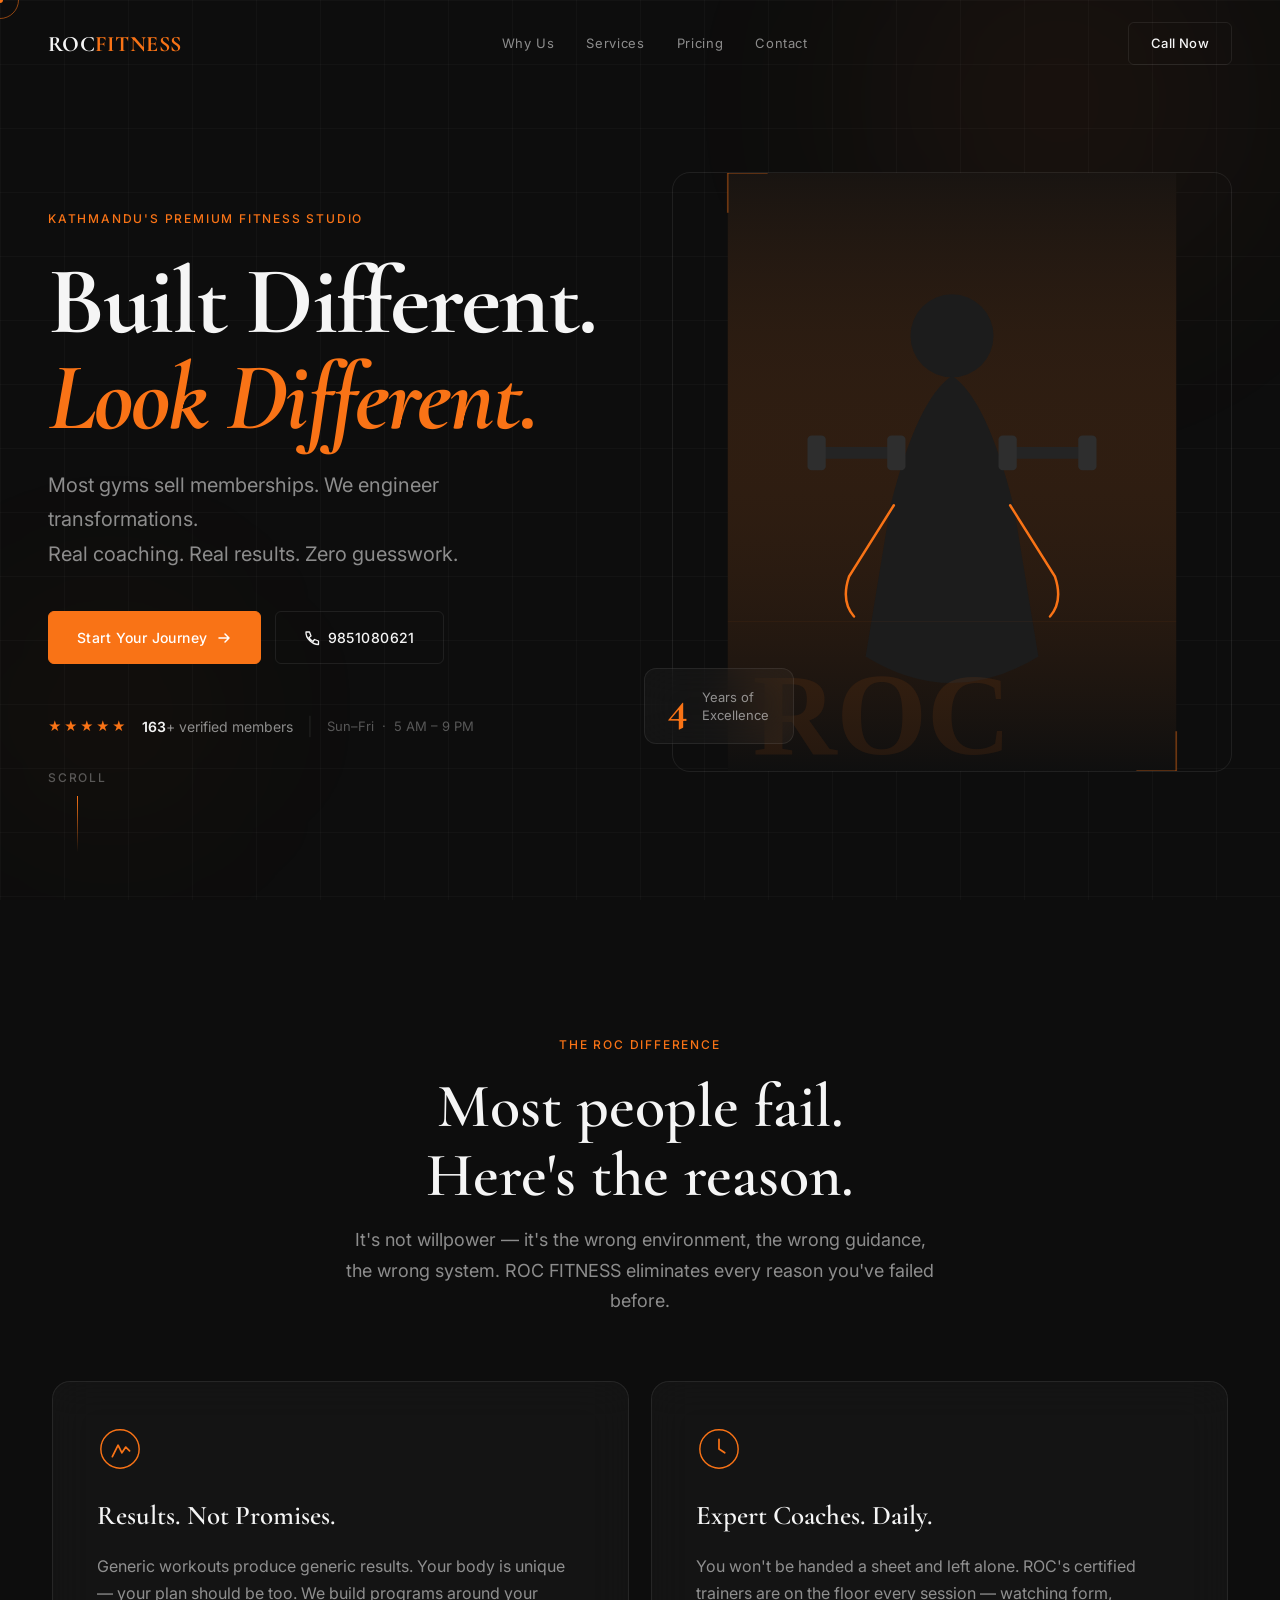
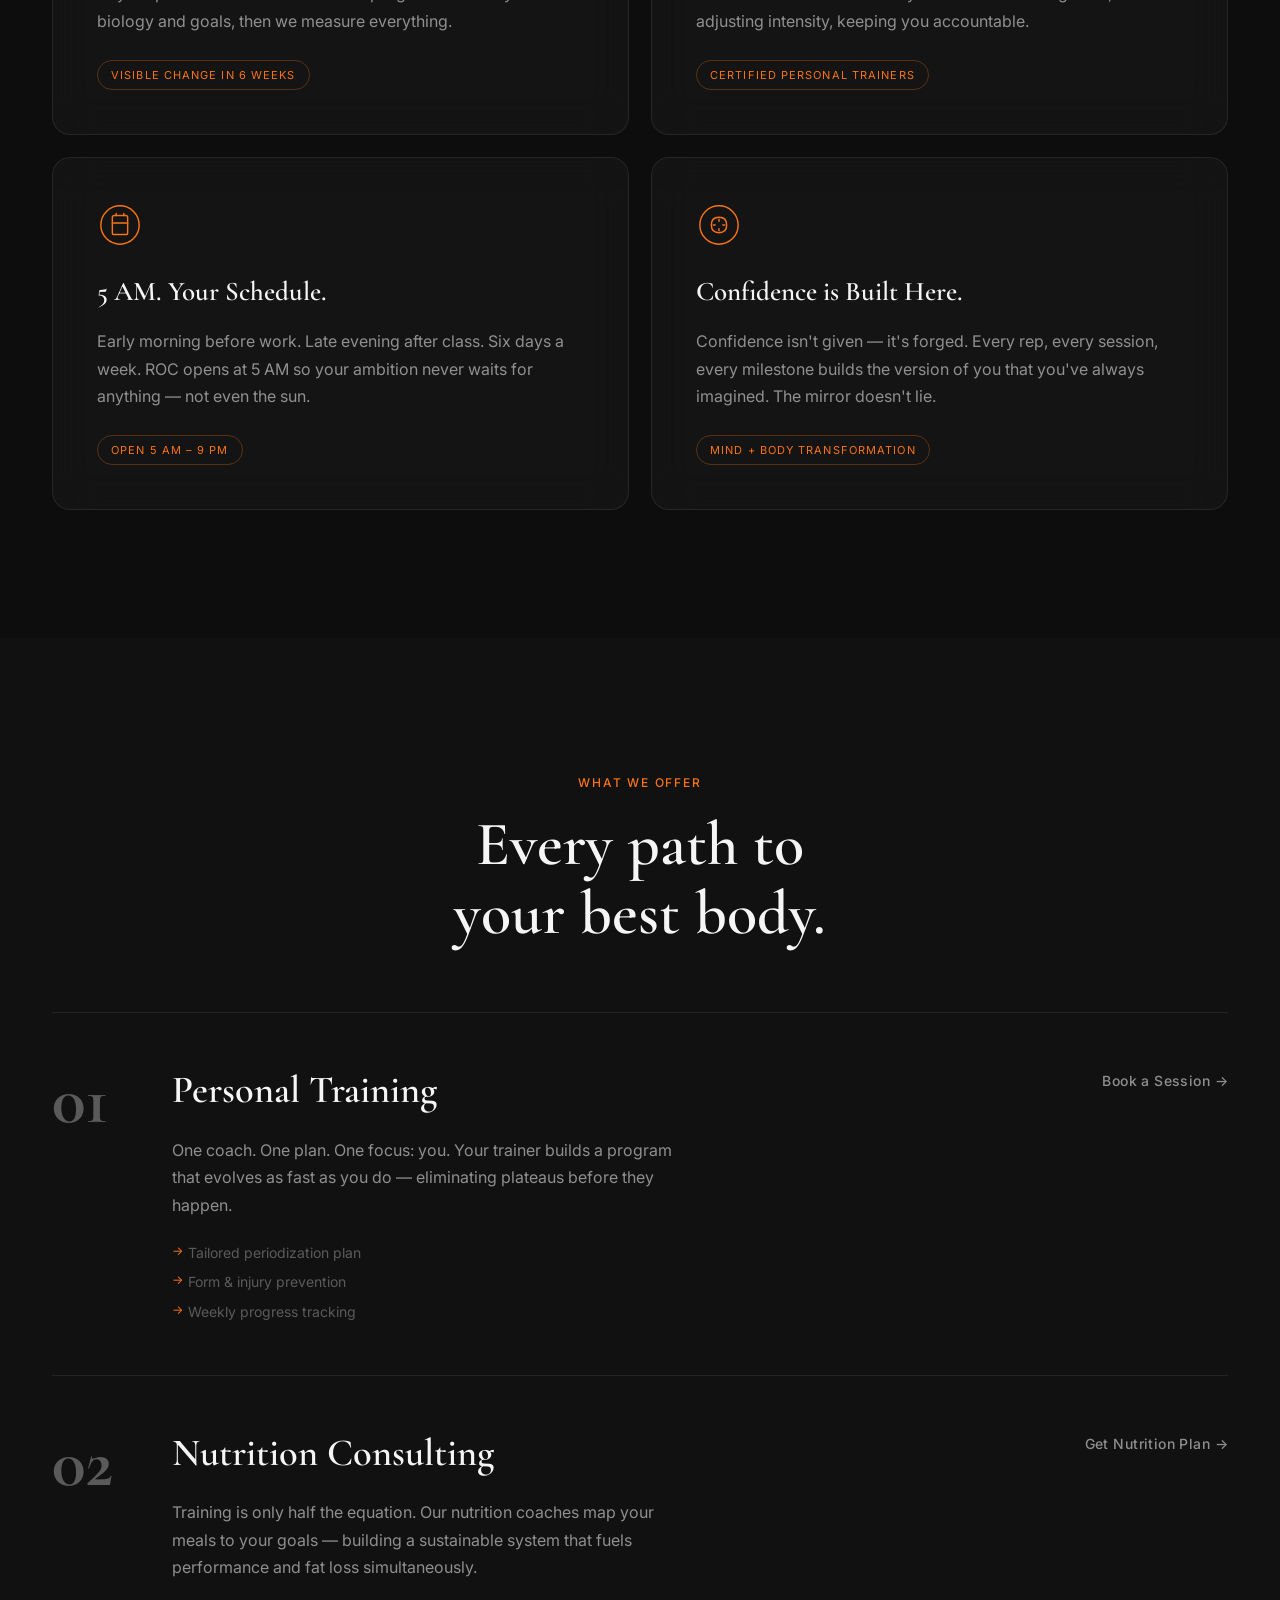
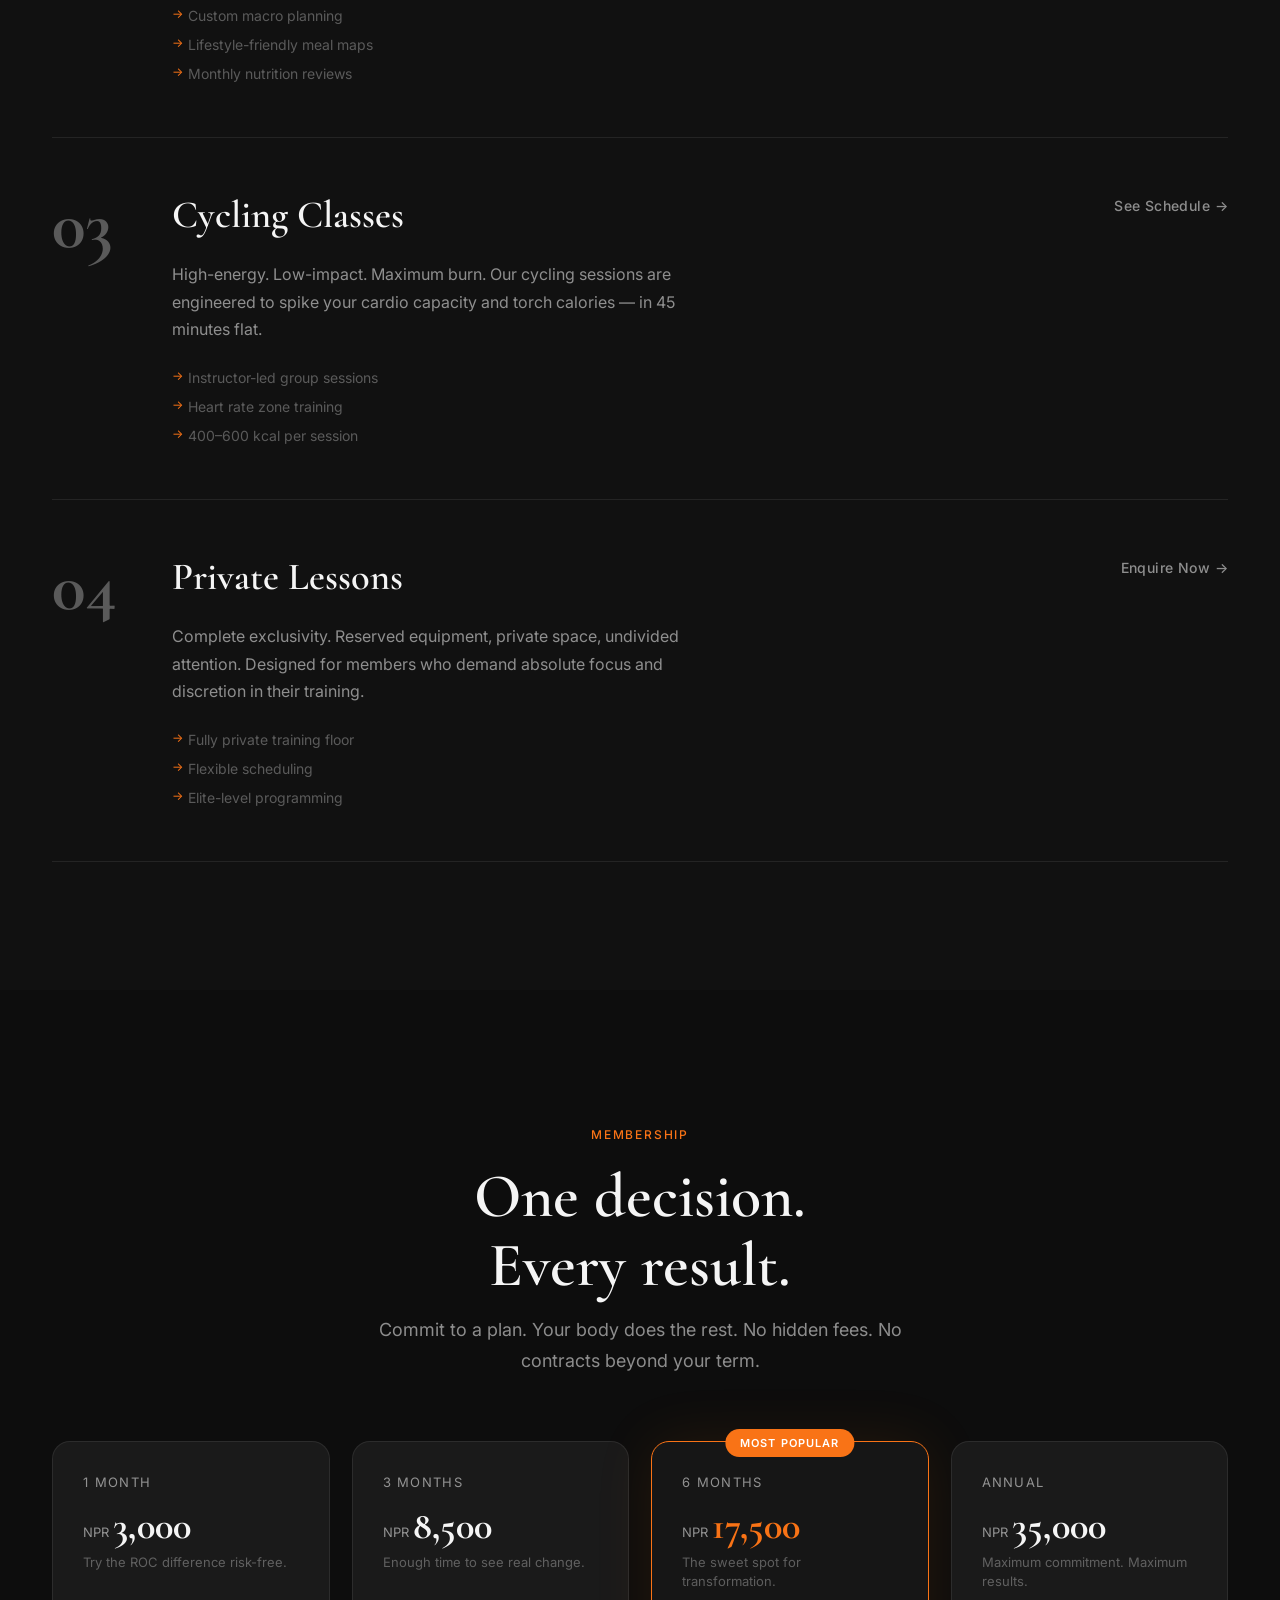
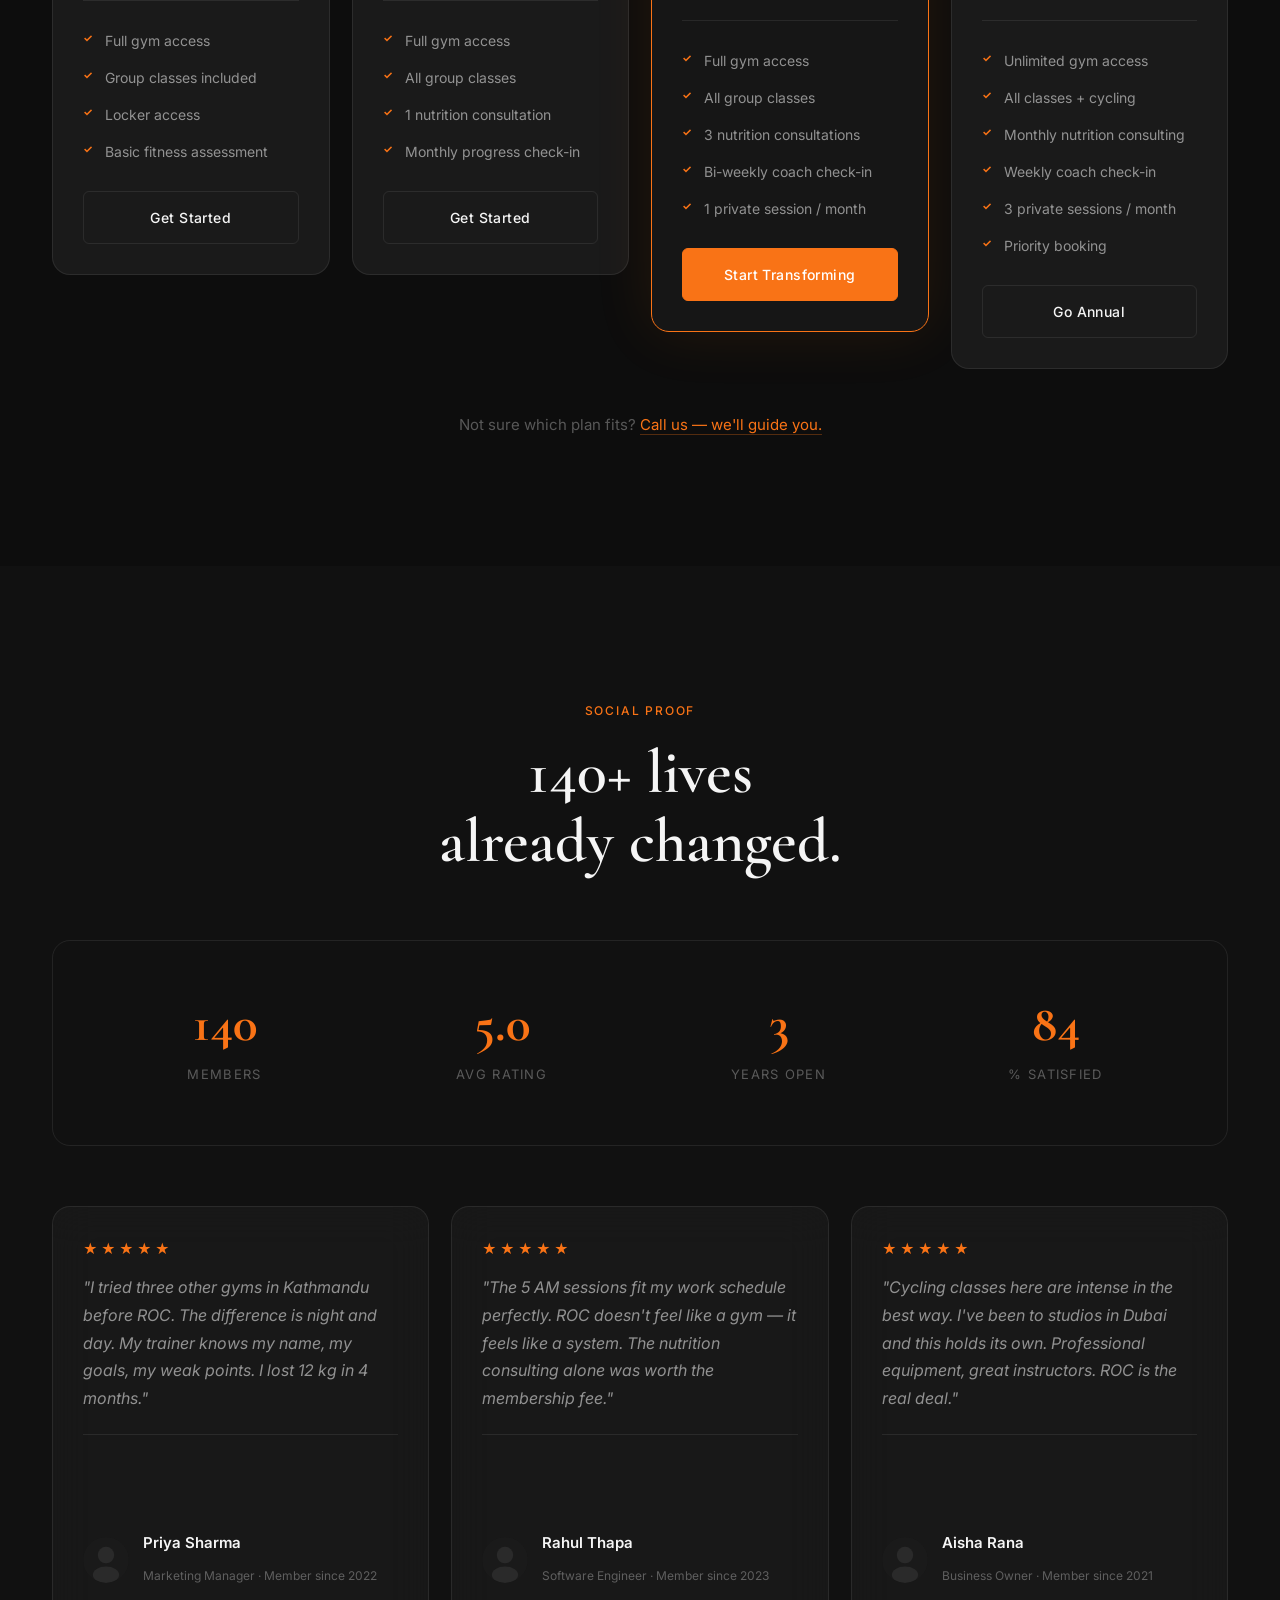
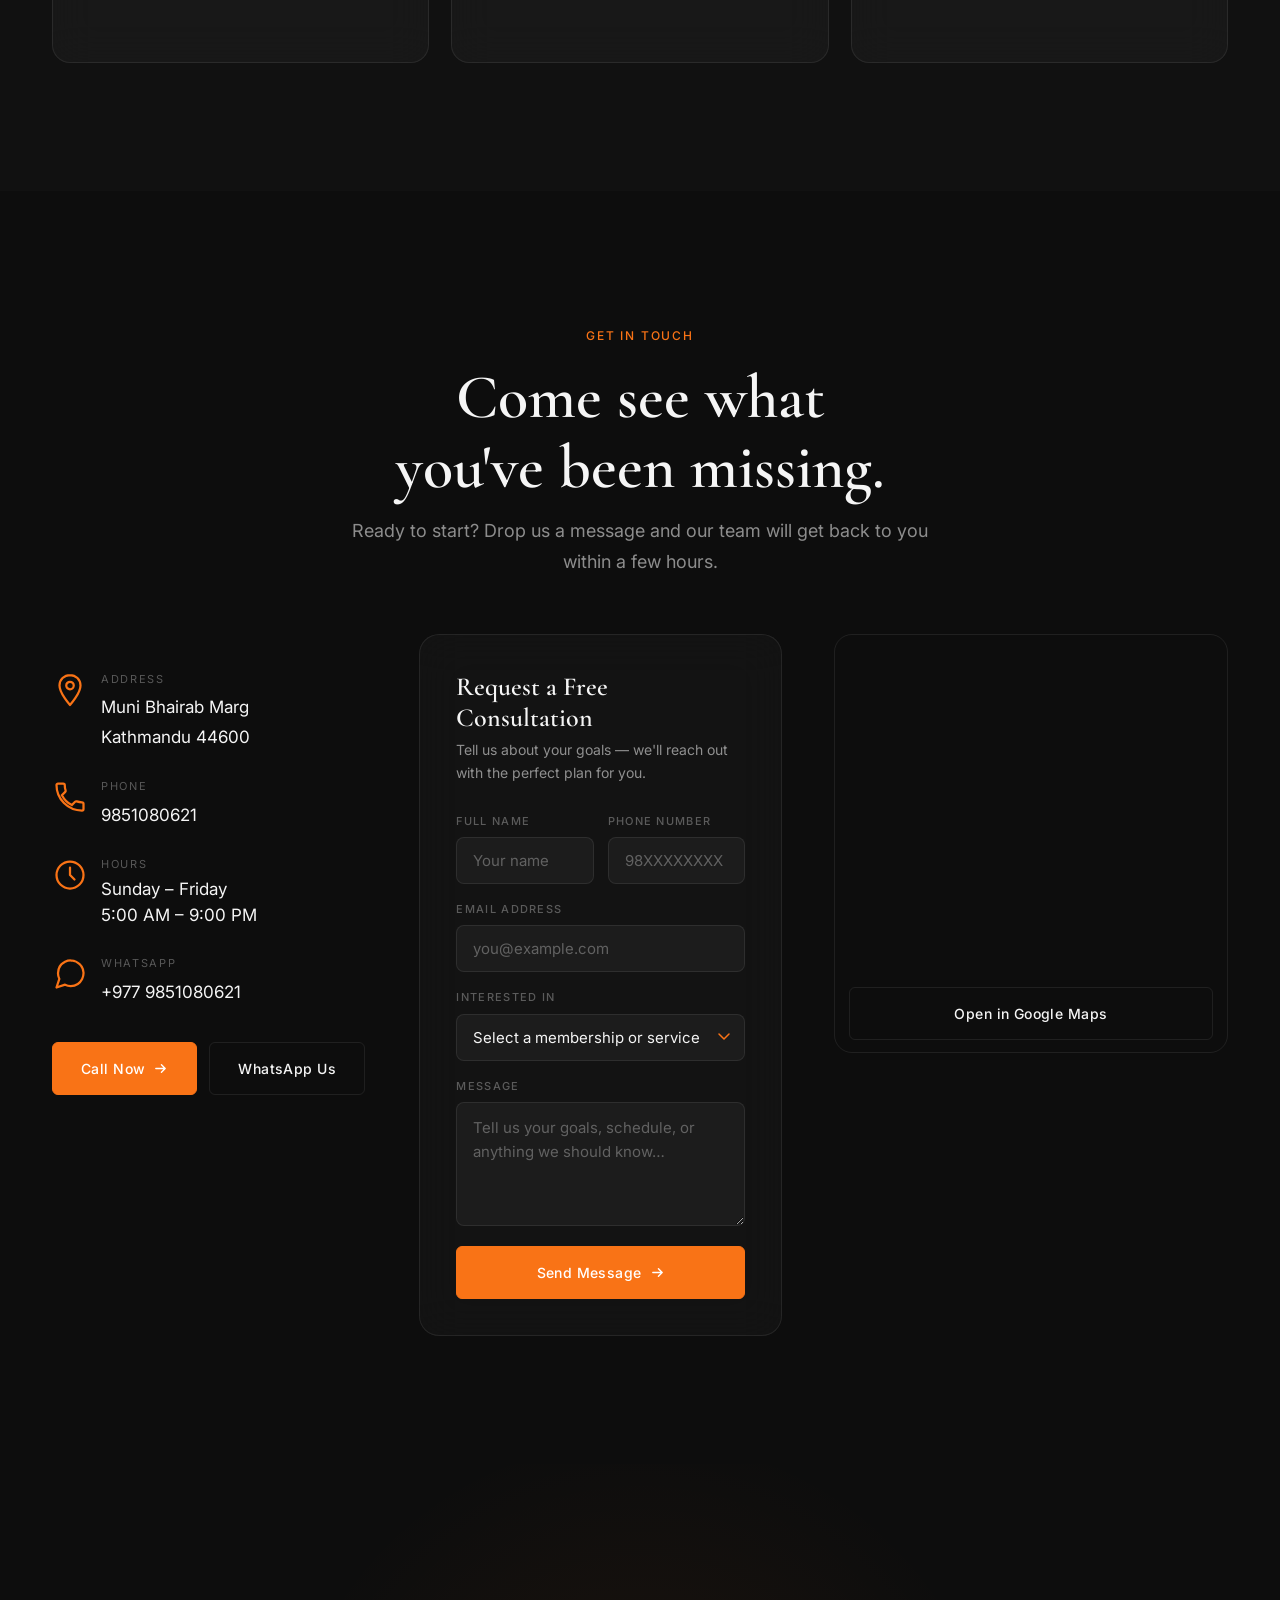
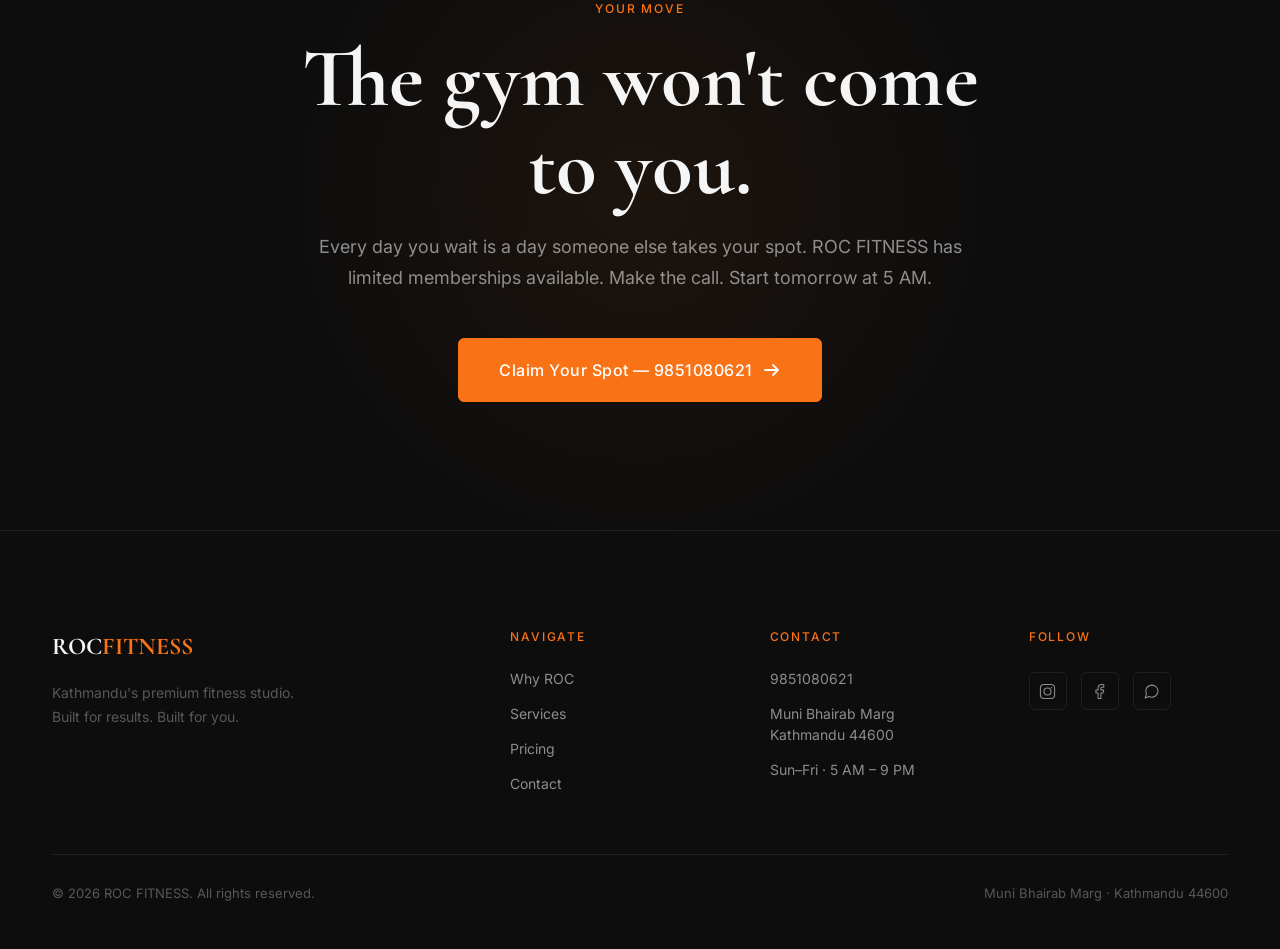
<file: index.html>
<!DOCTYPE html>
<html lang="en">
<head>
<meta charset="UTF-8"/>
<meta name="viewport" content="width=device-width,initial-scale=1.0"/>
<meta name="description" content="ROC FITNESS — Kathmandu's premium gym. Personal training, cycling, nutrition consulting. Join 163+ members who transformed their lives."/>
<title>ROC FITNESS — Built Different. Look Different.</title>
<link rel="preconnect" href="https://fonts.googleapis.com"/>
<link rel="preconnect" href="https://fonts.gstatic.com" crossorigin/>
<link href="https://fonts.googleapis.com/css2?family=Cormorant+Garamond:ital,wght@0,400;0,600;0,700;1,400;1,600&family=Inter:wght@300;400;500;600&display=swap" rel="stylesheet"/>
<style>
/* ── TOKENS ─────────────────────────────────────── */
:root{
  --bg:#0D0D0D;--bg2:#111111;--bg3:#161616;
  --surf:#1a1a1a;--bdr:rgba(245,245,245,.08);--bdr2:rgba(245,245,245,.14);
  --tx:#F5F5F5;--txm:rgba(245,245,245,.55);--txd:rgba(245,245,245,.32);
  --acc:#F97316;--adim:rgba(249,115,22,.12);--aglow:rgba(249,115,22,.22);
  --fd:'Cormorant Garamond',Georgia,serif;
  --fb:'Inter',Helvetica,Arial,sans-serif;
  --t1:150ms ease;--t2:320ms ease;--t3:520ms cubic-bezier(.16,1,.3,1);--t4:720ms cubic-bezier(.16,1,.3,1);
}
/* ── RESET ───────────────────────────────────────── */
*,*::before,*::after{box-sizing:border-box;margin:0;padding:0}
html{scroll-behavior:smooth;font-size:16px}
body{background:var(--bg);color:var(--tx);font-family:var(--fb);font-size:18px;line-height:1.65;overflow-x:hidden;cursor:none}
img,svg{display:block;max-width:100%}
a{color:inherit;text-decoration:none}
ul{list-style:none}
button{background:none;border:none;cursor:none;font:inherit;color:inherit}
@media(hover:none){body,button{cursor:auto}}
@media(prefers-reduced-motion:reduce){*,*::before,*::after{animation-duration:.01ms!important;transition-duration:.01ms!important}}

/* ── CURSOR ──────────────────────────────────────── */
#cur{position:fixed;top:0;left:0;width:38px;height:38px;border:1.5px solid rgba(249,115,22,.55);border-radius:50%;pointer-events:none;z-index:9999;transform:translate(-50%,-50%);transition:width var(--t2),height var(--t2),border-color var(--t2),background var(--t2);will-change:transform}
#dot{position:fixed;top:0;left:0;width:6px;height:6px;background:var(--acc);border-radius:50%;pointer-events:none;z-index:10000;transform:translate(-50%,-50%);will-change:transform}
#cur.hov{width:56px;height:56px;border-color:var(--acc);background:var(--adim)}
@media(hover:none){#cur,#dot{display:none}}

/* ── GLASSMORPHISM ───────────────────────────────── */
.glass{background:rgba(255,255,255,.03);backdrop-filter:blur(20px);-webkit-backdrop-filter:blur(20px);border:1px solid var(--bdr)}

/* ── TYPE ────────────────────────────────────────── */
.lbl{display:inline-block;font-family:var(--fb);font-size:12px;font-weight:500;letter-spacing:.15em;text-transform:uppercase;color:var(--acc)}
.sh{font-family:var(--fd);font-size:clamp(34px,5vw,62px);font-weight:600;line-height:1.12;color:var(--tx);margin-top:14px}
.ssub{font-size:18px;line-height:1.72;color:var(--txm);margin-top:14px;max-width:600px}

/* ── LAYOUT ──────────────────────────────────────── */
.wrap{width:100%;max-width:1240px;margin:0 auto;padding:0 32px}
.sec-hd{text-align:center;margin-bottom:64px}
.sec-hd .ssub{margin:14px auto 0}

/* ── REVEAL ──────────────────────────────────────── */
.ru{opacity:0;transform:translateY(30px);transition:opacity var(--t3),transform var(--t3)}
.ru.vis{opacity:1;transform:none}
.rr{opacity:0;transform:translateX(36px);transition:opacity var(--t4),transform var(--t4)}
.rr.vis{opacity:1;transform:none}
.d1{transition-delay:80ms}.d2{transition-delay:160ms}.d3{transition-delay:240ms}
.d4{transition-delay:320ms}.d5{transition-delay:400ms}

/* ── BUTTONS ─────────────────────────────────────── */
.btn{display:inline-flex;align-items:center;gap:8px;padding:14px 28px;border-radius:6px;font-family:var(--fb);font-size:14px;font-weight:500;letter-spacing:.03em;transition:all var(--t2);position:relative;white-space:nowrap}
.bp{background:var(--acc);color:#fff;border:1.5px solid var(--acc)}
.bp:hover{background:transparent;color:var(--acc);transform:translateY(-2px);box-shadow:0 8px 28px var(--aglow)}
.bg{background:transparent;color:var(--tx);border:1.5px solid var(--bdr)}
.bg:hover{border-color:rgba(245,245,245,.28);transform:translateY(-2px);background:rgba(255,255,255,.04)}
.blg{padding:18px 40px;font-size:16px}

/* ── NAV ─────────────────────────────────────────── */
nav#nav{position:fixed;top:0;left:0;width:100%;z-index:100;display:flex;align-items:center;justify-content:space-between;padding:22px 48px;transition:background var(--t3),padding var(--t2),backdrop-filter var(--t3)}
nav#nav.sc{background:rgba(13,13,13,.93);backdrop-filter:blur(24px);-webkit-backdrop-filter:blur(24px);padding:14px 48px;border-bottom:1px solid var(--bdr)}
.nlogo{font-family:var(--fd);font-size:22px;font-weight:700;letter-spacing:.02em;color:var(--tx)}
.nlogo span{color:var(--acc)}
.nlinks{display:flex;gap:32px}
.nl{font-size:13px;font-weight:400;letter-spacing:.05em;color:var(--txm);transition:color var(--t2);position:relative}
.nl::after{content:'';position:absolute;bottom:-4px;left:0;width:0;height:1px;background:var(--acc);transition:width var(--t2)}
.nl:hover{color:var(--tx)}.nl:hover::after{width:100%}
.nhb{display:none;flex-direction:column;gap:5px;padding:8px}
.nhb span{display:block;width:24px;height:1.5px;background:var(--tx);transition:all var(--t2)}

/* ── MOBILE MENU ─────────────────────────────────── */
#mm{position:fixed;inset:0;z-index:200;background:rgba(13,13,13,.97);backdrop-filter:blur(32px);display:flex;flex-direction:column;align-items:center;justify-content:center;gap:32px;opacity:0;pointer-events:none;transition:opacity var(--t3)}
#mm.op{opacity:1;pointer-events:all}
#mc{position:absolute;top:24px;right:32px;font-size:22px;color:var(--txm);transition:color var(--t2)}
#mc:hover{color:var(--acc)}
.mml{display:flex;flex-direction:column;align-items:center;gap:28px}
.mma{font-family:var(--fd);font-size:clamp(30px,8vw,54px);font-weight:600;color:var(--tx);transition:color var(--t2)}
.mma:hover{color:var(--acc)}

/* ── HERO ────────────────────────────────────────── */
#hero{position:relative;min-height:100vh;display:grid;grid-template-columns:1fr 1fr;align-items:center;gap:64px;padding:140px 48px 96px;overflow:hidden}
.hgrid{position:absolute;inset:0;background-image:linear-gradient(rgba(255,255,255,.025) 1px,transparent 1px),linear-gradient(90deg,rgba(255,255,255,.025) 1px,transparent 1px);background-size:64px 64px;animation:gd 22s linear infinite;pointer-events:none}
@keyframes gd{from{transform:translate(0,0)}to{transform:translate(64px,64px)}}
.ho1,.ho2{position:absolute;border-radius:50%;filter:blur(80px);pointer-events:none}
.ho1{width:600px;height:600px;background:radial-gradient(circle,rgba(249,115,22,.07) 0%,transparent 70%);top:-200px;right:-80px;animation:of 9s ease-in-out infinite}
.ho2{width:380px;height:380px;background:radial-gradient(circle,rgba(249,115,22,.045) 0%,transparent 70%);bottom:0;left:-80px;animation:of 13s ease-in-out infinite reverse}
@keyframes of{0%,100%{transform:translate(0,0)}50%{transform:translate(18px,-28px)}}
.hcon{position:relative;z-index:1;max-width:600px}
.hlbl{margin-bottom:22px}
.hh{font-family:var(--fd);font-size:clamp(54px,7.5vw,112px);font-weight:700;line-height:1.0;letter-spacing:-.02em;display:flex;flex-direction:column}
.hl{display:block}
.hla{color:var(--acc);font-style:italic}
.hsub{margin-top:22px;font-size:20px;line-height:1.72;color:var(--txm);max-width:480px}
.hact{margin-top:40px;display:flex;flex-wrap:wrap;gap:14px}
.hproof{margin-top:48px;display:flex;align-items:center;flex-wrap:wrap;gap:14px}
.hstars{color:var(--acc);font-size:13px;letter-spacing:2px}
.hpt{font-size:14px;color:var(--txm)}.hpt strong{color:var(--tx);font-weight:600}
.hdiv{color:var(--bdr)}
.hhrs{font-size:13px;color:var(--txd)}
.hscr{position:absolute;bottom:48px;left:48px;display:flex;flex-direction:column;align-items:center;gap:8px;z-index:1}
.hscr .lbl{color:var(--txd)}
.hscrl{width:1px;height:56px;background:linear-gradient(to bottom,var(--acc),transparent);animation:sp 2.2s ease-in-out infinite}
@keyframes sp{0%,100%{opacity:.4;transform:scaleY(1)}50%{opacity:1;transform:scaleY(.8)}}
.hvis{position:relative;z-index:1}
.hwrap{position:relative}
.hsvg{width:100%;border-radius:18px;border:1px solid var(--bdr);max-height:600px}
.hsc{position:absolute;bottom:28px;left:-28px;padding:14px 22px;border-radius:12px;display:flex;align-items:center;gap:14px;min-width:150px}
.hsn{font-family:var(--fd);font-size:46px;font-weight:700;color:var(--acc);line-height:1}
.hslbl{font-size:13px;color:var(--txm);line-height:1.4}

/* ── WHY ─────────────────────────────────────────── */
#why{padding:128px 0}
.wgrid{display:grid;grid-template-columns:repeat(2,1fr);gap:22px;margin-top:0}
.wcard{padding:44px;border-radius:18px;position:relative;overflow:hidden;transition:border-color var(--t2),transform var(--t2);cursor:default}
.wcard::after{content:'';position:absolute;inset:0;background:radial-gradient(circle at 0% 100%,var(--adim),transparent 60%);opacity:0;transition:opacity var(--t3);pointer-events:none}
.wcard:hover{border-color:var(--adim);transform:translateY(-4px)}.wcard:hover::after{opacity:1}
.wico{width:46px;height:46px;margin-bottom:22px}
.wch{font-family:var(--fd);font-size:27px;font-weight:600;color:var(--tx);margin-bottom:14px}
.wcb{font-size:16px;line-height:1.72;color:var(--txm);margin-bottom:22px}
.wtag{display:inline-block;font-size:11px;letter-spacing:.1em;text-transform:uppercase;color:var(--acc);border:1px solid rgba(249,115,22,.3);padding:5px 13px;border-radius:100px}

/* ── SERVICES ────────────────────────────────────── */
#services{padding:128px 0;background:var(--bg2)}
.slist{display:flex;flex-direction:column}
.si{display:grid;grid-template-columns:76px 1fr auto;align-items:start;gap:44px;padding:46px 0;border-bottom:1px solid var(--bdr);position:relative;overflow:hidden;transition:background var(--t3)}
.si:first-child{border-top:1px solid var(--bdr)}
.si:hover{background:rgba(249,115,22,.018)}
.snum{font-family:var(--fd);font-size:70px;font-weight:700;color:var(--txd);line-height:1;padding-top:6px;transition:color var(--t2);position:relative;z-index:1}
.si:hover .snum{color:var(--acc)}
.sbody{position:relative;z-index:1}
.shtitle{font-family:var(--fd);font-size:clamp(26px,3vw,40px);font-weight:600;color:var(--tx);margin-bottom:14px}
.sdesc{font-size:16px;line-height:1.72;color:var(--txm);max-width:520px;margin-bottom:22px}
.sbens li{font-size:14px;color:var(--txd);padding-left:16px;position:relative;margin-bottom:6px}
.sbens li::before{content:'→';position:absolute;left:0;color:var(--acc);font-size:12px}
.scw{position:relative;z-index:1;padding-top:6px}
.sc{font-size:14px;font-weight:500;color:var(--txm);letter-spacing:.03em;transition:color var(--t2);white-space:nowrap}
.si:hover .sc{color:var(--acc)}
.sc span{display:inline-block;transition:transform var(--t2)}
.si:hover .sc span{transform:translateX(4px)}

/* ── PLANS ───────────────────────────────────────── */
#plans{padding:128px 0}
.pgrid{display:grid;grid-template-columns:repeat(4,1fr);gap:22px;align-items:start}
.pc{background:var(--surf);border:1px solid var(--bdr);border-radius:18px;padding:30px;position:relative;transition:transform var(--t3),border-color var(--t2),box-shadow var(--t3)}
.pc:hover{transform:translateY(-6px);border-color:var(--bdr2)}
.pcf{background:var(--bg3);border-color:var(--acc);transform:translateY(-12px);box-shadow:0 0 60px rgba(249,115,22,.1)}
.pcf:hover{transform:translateY(-18px);box-shadow:0 20px 70px rgba(249,115,22,.15)}
.pbdg{position:absolute;top:-13px;left:50%;transform:translateX(-50%);background:var(--acc);color:#fff;font-size:11px;font-weight:600;letter-spacing:.1em;text-transform:uppercase;padding:5px 15px;border-radius:100px;white-space:nowrap}
.phd{margin-bottom:28px;padding-bottom:28px;border-bottom:1px solid var(--bdr)}
.pper{display:block;font-size:13px;letter-spacing:.1em;text-transform:uppercase;color:var(--txm);margin-bottom:14px}
.ppr{display:flex;align-items:flex-end;gap:4px;line-height:1;margin-bottom:7px}
.pcur{font-size:13px;color:var(--txm);margin-bottom:7px}
.pamt{font-family:var(--fd);font-size:clamp(34px,3vw,46px);font-weight:700;color:var(--tx)}
.pcf .pamt{color:var(--acc)}
.ptag{font-size:13px;color:var(--txd);line-height:1.5}
.pfeats{display:flex;flex-direction:column;gap:14px;margin-bottom:28px}
.pfeats li{font-size:14px;color:var(--txm);padding-left:22px;position:relative}
.pfeats li::before{content:'✓';position:absolute;left:0;color:var(--acc);font-size:11px;font-weight:700}
.pbtn{width:100%;justify-content:center}
.pnote{text-align:center;margin-top:44px;font-size:15px;color:var(--txd)}
.pnl{color:var(--acc);border-bottom:1px solid rgba(249,115,22,.3);transition:border-color var(--t2)}.pnl:hover{border-color:var(--acc)}

/* ── TESTIMONIALS ────────────────────────────────── */
#testi{padding:128px 0;background:var(--bg2)}
.tstats{display:grid;grid-template-columns:repeat(4,1fr);gap:22px;margin-bottom:60px;padding:44px;border-radius:18px;border:1px solid var(--bdr)}
.tstat{text-align:center;padding:14px}
.tsn{display:block;font-family:var(--fd);font-size:clamp(34px,4vw,54px);font-weight:700;color:var(--acc);line-height:1;margin-bottom:7px}
.tsl{font-size:13px;letter-spacing:.1em;text-transform:uppercase;color:var(--txd)}
.tgrid{display:grid;grid-template-columns:repeat(3,1fr);gap:22px}
.tcard{padding:30px;border-radius:18px;transition:transform var(--t2),border-color var(--t2)}
.tcard:hover{transform:translateY(-4px);border-color:rgba(245,245,245,.12)}
.tstars{color:var(--acc);font-size:14px;letter-spacing:3px;margin-bottom:14px}
.tq{font-size:16px;line-height:1.72;color:var(--txm);font-style:italic;margin-bottom:22px}
.tfooter{display:flex;align-items:center;gap:14px}
.tav{width:46px;height:46px;flex-shrink:0;border-radius:50%;overflow:hidden}
.tnm{display:block;font-size:15px;font-weight:600;color:var(--tx);font-style:normal;margin-bottom:3px}
.trl{font-size:12px;color:var(--txd)}

/* ── CONTACT ─────────────────────────────────────── */
#contact{padding:128px 0}
.cinn{display:grid;grid-template-columns:1fr 1.15fr 1.25fr;gap:52px;align-items:start}
.cdets{display:flex;flex-direction:column;gap:26px;margin-top:36px;margin-bottom:36px}
.citem{display:flex;align-items:flex-start;gap:13px}
.cico{width:36px;height:36px;flex-shrink:0;margin-top:2px}
.clbl{display:block;font-size:11px;letter-spacing:.15em;text-transform:uppercase;color:var(--txd);margin-bottom:4px}
.cval{font-size:17px;color:var(--tx);line-height:1.5;transition:color var(--t2)}
a.cval:hover{color:var(--acc)}
.cacts{display:flex;gap:12px;flex-wrap:wrap}

/* Lead form */
.lform{background:rgba(255,255,255,.026);backdrop-filter:blur(22px);-webkit-backdrop-filter:blur(22px);border:1px solid var(--bdr);border-radius:20px;padding:36px}
.lform-title{font-family:var(--fd);font-size:26px;font-weight:600;color:var(--tx);margin-bottom:6px;line-height:1.2}
.lform-sub{font-size:14px;color:var(--txm);margin-bottom:28px;line-height:1.6}
.fgroup{display:flex;flex-direction:column;gap:16px}
.frow{display:grid;grid-template-columns:1fr 1fr;gap:14px}
.ffield{display:flex;flex-direction:column;gap:7px}
.ffield label{font-size:11px;font-weight:500;letter-spacing:.12em;text-transform:uppercase;color:var(--txd)}
.ffield input,.ffield textarea,.ffield select{background:rgba(255,255,255,.04);border:1px solid var(--bdr);border-radius:8px;padding:13px 16px;font-family:var(--fb);font-size:15px;color:var(--tx);outline:none;transition:border-color var(--t2),background var(--t2),box-shadow var(--t2);width:100%}
.ffield input::placeholder,.ffield textarea::placeholder{color:var(--txd)}
.ffield input:focus,.ffield textarea:focus,.ffield select:focus{border-color:rgba(249,115,22,.55);background:rgba(249,115,22,.04);box-shadow:0 0 0 3px rgba(249,115,22,.1)}
.ffield textarea{resize:vertical;min-height:108px;line-height:1.6}
.ffield select{appearance:none;-webkit-appearance:none;background-image:url("data:image/svg+xml,%3Csvg xmlns='http://www.w3.org/2000/svg' width='12' height='8' viewBox='0 0 12 8' fill='none'%3E%3Cpath d='M1 1l5 5 5-5' stroke='%23F97316' stroke-width='1.5' stroke-linecap='round' stroke-linejoin='round'/%3E%3C/svg%3E");background-repeat:no-repeat;background-position:right 14px center;background-color:rgba(255,255,255,.04);cursor:pointer}
.ffield select option{background:#1a1a1a;color:var(--tx)}
.fsub{width:100%;justify-content:center;margin-top:4px;position:relative;overflow:hidden}
.fsub .sbtn-inner{display:flex;align-items:center;gap:8px;transition:transform .3s}
.fsub.sending .sbtn-inner{transform:translateY(-100%)}
.fsub-sent{position:absolute;inset:0;display:flex;align-items:center;justify-content:center;gap:8px;transform:translateY(100%);transition:transform .3s;color:#fff}
.fsub.sending .fsub-sent{transform:translateY(0)}
.form-ok{display:none;text-align:center;padding:22px 0 6px}
.form-ok svg{width:44px;height:44px;margin:0 auto 12px;color:var(--acc)}
.form-ok p{font-size:14px;color:var(--txm);line-height:1.6}
.form-ok strong{color:var(--tx)}

/* Map */
.mwrap{border-radius:18px;overflow:hidden;position:relative;border:1px solid var(--bdr)}
.mwrap iframe{width:100%;display:block;border:0;filter:grayscale(40%) invert(92%) hue-rotate(180deg) brightness(.85) contrast(1.08)}
.mbtn{display:block;width:calc(100% - 28px);margin:12px 14px;text-align:center;justify-content:center}

/* ── FINAL CTA ───────────────────────────────────── */
#fcta{padding:128px 0;position:relative;overflow:hidden;text-align:center}
.forb{position:absolute;inset:0;pointer-events:none}
.forb::after{content:'';position:absolute;width:80vw;height:80vw;max-width:800px;max-height:800px;background:radial-gradient(circle,rgba(249,115,22,.065) 0%,transparent 65%);top:50%;left:50%;transform:translate(-50%,-50%);border-radius:50%;animation:of 11s ease-in-out infinite}
.finn{position:relative;z-index:1;max-width:700px;margin:0 auto}
.fh{font-family:var(--fd);font-size:clamp(46px,6.5vw,90px);font-weight:700;line-height:1.05;color:var(--tx);margin-top:14px;margin-bottom:22px}
.fs{font-size:18px;line-height:1.72;color:var(--txm);margin-bottom:44px}

/* ── FOOTER ──────────────────────────────────────── */
footer{padding:96px 0 44px;border-top:1px solid var(--bdr)}
.ftop{display:grid;grid-template-columns:2fr 1fr 1fr 1fr;gap:60px;margin-bottom:60px}
.flogo{font-family:var(--fd);font-size:24px;font-weight:700;color:var(--tx);display:inline-block;margin-bottom:14px}
.flogo span{color:var(--acc)}
.ftag{font-size:14px;line-height:1.72;color:var(--txd)}
.fnav{display:flex;flex-direction:column;gap:14px}
.fnlbl{margin-bottom:7px}
.fl{font-size:14px;color:var(--txm);transition:color var(--t2);line-height:1.5}.fl:hover{color:var(--acc)}
.ficons{display:flex;gap:14px;margin-top:4px}
.fico{width:38px;height:38px;border:1px solid var(--bdr);border-radius:6px;display:flex;align-items:center;justify-content:center;color:var(--txm);transition:all var(--t2)}
.fico svg{width:17px;height:17px}
.fico:hover{border-color:var(--acc);color:var(--acc);transform:translateY(-2px)}
.fbot{display:flex;justify-content:space-between;align-items:center;padding-top:28px;border-top:1px solid var(--bdr)}
.fcopy,.fcraft{font-size:13px;color:var(--txd)}

/* ── RESPONSIVE ──────────────────────────────────── */
@media(max-width:1024px){
  nav#nav,nav#nav.sc{padding:16px 24px}
  #hero{grid-template-columns:1fr;padding:120px 24px 80px;gap:44px}
  .hcon{max-width:100%}
  .hvis{max-width:480px;margin:0 auto}
  .hscr{display:none}
  .wgrid{grid-template-columns:1fr;gap:14px}
  .si{grid-template-columns:56px 1fr}
  .scw{grid-column:2}
  .pgrid{grid-template-columns:repeat(2,1fr)}
  .pcf{transform:none}
  .tstats{grid-template-columns:repeat(2,1fr)}
  .tgrid{grid-template-columns:1fr;gap:14px}
  .cinn{grid-template-columns:1fr;gap:44px}
  .frow{grid-template-columns:1fr}
  .ftop{grid-template-columns:1fr 1fr;gap:44px}
}
@media(max-width:768px){
  body{font-size:16px;cursor:auto}
  .nlinks,.ncta{display:none}
  .nhb{display:flex}
  #hero{padding:96px 16px 64px;text-align:center}
  .hact,.hproof{justify-content:center}
  .hsub{margin:14px auto 0}
  .hsc{left:50%;transform:translateX(-50%)}
  .wrap{padding:0 16px}
  .si{grid-template-columns:1fr;gap:14px}
  .snum{font-size:46px}
  .pgrid{grid-template-columns:1fr;gap:14px}
  .pcf{transform:none;box-shadow:0 0 40px rgba(249,115,22,.1)}
  .tstats{padding:22px;gap:14px}
  .cacts{flex-direction:column}
  .ftop{grid-template-columns:1fr;gap:28px}
  .fbot{flex-direction:column;gap:12px;text-align:center}
  #why,#services,#plans,#testi,#contact,#fcta{padding:80px 0}
}
@media(max-width:480px){
  .hact{flex-direction:column}
  .hact .btn{width:100%;justify-content:center}
  .tstats{grid-template-columns:1fr 1fr}
}
</style>
</head>
<body>

<!-- CURSOR -->
<div id="cur" aria-hidden="true"></div>
<div id="dot" aria-hidden="true"></div>

<!-- NAV -->
<nav id="nav" role="banner">
  <a href="#hero" class="nlogo" aria-label="ROC FITNESS home">ROC<span>FITNESS</span></a>
  <div class="nlinks" role="navigation" aria-label="Primary">
    <a href="#why" class="nl">Why Us</a>
    <a href="#services" class="nl">Services</a>
    <a href="#plans" class="nl">Pricing</a>
    <a href="#contact" class="nl">Contact</a>
  </div>
  <a href="tel:9851080621" class="btn bg ncta" style="font-size:13px;padding:10px 22px">Call Now</a>
  <button class="nhb" id="nhb" aria-label="Open menu" aria-expanded="false"><span></span><span></span><span></span></button>
</nav>

<!-- MOBILE MENU -->
<div id="mm" role="dialog" aria-modal="true" aria-label="Navigation">
  <button id="mc" aria-label="Close menu">&#x2715;</button>
  <nav class="mml">
    <a href="#why" class="mma">Why Us</a>
    <a href="#services" class="mma">Services</a>
    <a href="#plans" class="mma">Pricing</a>
    <a href="#contact" class="mma">Contact</a>
    <a href="tel:9851080621" class="btn bp" style="margin-top:14px">Call 9851080621</a>
  </nav>
</div>

<main>

<!-- ═══ HERO ═════════════════════════════════════════════ -->
<section id="hero">
  <div class="hgrid" aria-hidden="true"></div>
  <div class="ho1" aria-hidden="true"></div>
  <div class="ho2" aria-hidden="true"></div>

  <div class="hcon">
    <div class="hlbl ru"><span class="lbl">Kathmandu's Premium Fitness Studio</span></div>
    <h1 class="hh">
      <span class="hl ru d1">Built Different.</span>
      <span class="hl hla ru d2">Look Different.</span>
    </h1>
    <p class="hsub ru d3">Most gyms sell memberships. We engineer transformations.<br/>Real coaching. Real results. Zero guesswork.</p>
    <div class="hact ru d4">
      <a href="#plans" class="btn bp mag">
        <span>Start Your Journey</span>
        <svg width="16" height="16" viewBox="0 0 16 16" fill="none" aria-hidden="true"><path d="M3 8h10M9 4l4 4-4 4" stroke="currentColor" stroke-width="1.5" stroke-linecap="round" stroke-linejoin="round"/></svg>
      </a>
      <a href="tel:9851080621" class="btn bg mag">
        <svg width="16" height="16" viewBox="0 0 16 16" fill="none" aria-hidden="true"><path d="M2 2h3.5l1.5 4-2 1.5c.9 1.8 2.2 3.1 4 4L10.5 9.5 14.5 11v3.5C8 14.5 1.5 8 2 2Z" stroke="currentColor" stroke-width="1.3" stroke-linecap="round" stroke-linejoin="round"/></svg>
        <span>9851080621</span>
      </a>
    </div>
    <div class="hproof ru d5">
      <div class="hstars" aria-label="5 star rating">★★★★★</div>
      <p class="hpt"><strong class="cnt" data-t="163">0</strong>+ verified members</p>
      <span class="hdiv" aria-hidden="true">|</span>
      <p class="hhrs">Sun–Fri &nbsp;·&nbsp; 5 AM – 9 PM</p>
    </div>
  </div>

  <div class="hvis rr d2">
    <div class="hwrap">
      <svg class="hsvg" viewBox="0 0 540 720" fill="none" xmlns="http://www.w3.org/2000/svg" aria-hidden="true">
        <rect width="540" height="720" fill="#111111"/>
        <rect width="540" height="720" fill="url(#hg)" opacity=".55"/>
        <!-- Abstract athlete silhouette -->
        <ellipse cx="270" cy="196" rx="50" ry="50" fill="#1c1c1c"/>
        <path d="M196 400 Q228 272 270 244 Q312 272 344 400 L374 582 Q322 614 270 614 Q218 614 166 582 Z" fill="#1c1c1c"/>
        <!-- Arms with accent -->
        <path d="M200 400 L146 486 Q136 516 152 534" stroke="#F97316" stroke-width="3" fill="none" stroke-linecap="round"/>
        <path d="M340 400 L394 486 Q404 516 388 534" stroke="#F97316" stroke-width="3" fill="none" stroke-linecap="round"/>
        <!-- Dumbbell left -->
        <rect x="108" y="330" width="96" height="14" rx="7" fill="#242424"/>
        <rect x="96" y="316" width="22" height="42" rx="5" fill="#2e2e2e"/>
        <rect x="192" y="316" width="22" height="42" rx="5" fill="#2e2e2e"/>
        <!-- Dumbbell right -->
        <rect x="336" y="330" width="96" height="14" rx="7" fill="#242424"/>
        <rect x="326" y="316" width="22" height="42" rx="5" fill="#2e2e2e"/>
        <rect x="422" y="316" width="22" height="42" rx="5" fill="#2e2e2e"/>
        <!-- Accent details -->
        <line x1="0" y1="540" x2="540" y2="540" stroke="#F97316" stroke-opacity=".06" stroke-width="1"/>
        <!-- Watermark -->
        <text x="30" y="700" fill="#F97316" fill-opacity=".09" font-size="140" font-family="Georgia,serif" font-weight="700">ROC</text>
        <!-- Corner accent lines -->
        <line x1="0" y1="0" x2="48" y2="0" stroke="#F97316" stroke-opacity=".4" stroke-width="2"/>
        <line x1="0" y1="0" x2="0" y2="48" stroke="#F97316" stroke-opacity=".4" stroke-width="2"/>
        <line x1="540" y1="720" x2="492" y2="720" stroke="#F97316" stroke-opacity=".4" stroke-width="2"/>
        <line x1="540" y1="720" x2="540" y2="672" stroke="#F97316" stroke-opacity=".4" stroke-width="2"/>
        <defs>
          <linearGradient id="hg" x1="0" y1="0" x2="0" y2="1">
            <stop offset="0%" stop-color="#F97316" stop-opacity=".06"/>
            <stop offset="100%" stop-color="#0D0D0D" stop-opacity=".88"/>
          </linearGradient>
        </defs>
      </svg>
      <!-- Floating stat card -->
      <div class="hsc glass">
        <span class="hsn cnt" data-t="4">0</span>
        <span class="hslbl">Years of<br/>Excellence</span>
      </div>
    </div>
  </div>

  <div class="hscr" aria-hidden="true">
    <span class="lbl">Scroll</span>
    <div class="hscrl"></div>
  </div>
</section>

<!-- ═══ WHY ═══════════════════════════════════════════════ -->
<section id="why">
  <div class="wrap">
    <div class="sec-hd">
      <span class="lbl ru">The ROC Difference</span>
      <h2 class="sh ru d1">Most people fail.<br/>Here's the reason.</h2>
      <p class="ssub ru d2">It's not willpower — it's the wrong environment, the wrong guidance, the wrong system. ROC FITNESS eliminates every reason you've failed before.</p>
    </div>
    <div class="wgrid">

      <div class="wcard glass ru d1">
        <div class="wico" aria-hidden="true">
          <svg viewBox="0 0 48 48" fill="none"><circle cx="24" cy="24" r="20" stroke="#F97316" stroke-width="1.5"/><path d="M16 32l6-12 4 8 4-6 4 4" stroke="#F97316" stroke-width="1.8" stroke-linecap="round" stroke-linejoin="round"/></svg>
        </div>
        <h3 class="wch">Results. Not Promises.</h3>
        <p class="wcb">Generic workouts produce generic results. Your body is unique — your plan should be too. We build programs around your biology and goals, then we measure everything.</p>
        <span class="wtag">Visible change in 6 weeks</span>
      </div>

      <div class="wcard glass ru d2">
        <div class="wico" aria-hidden="true">
          <svg viewBox="0 0 48 48" fill="none"><circle cx="24" cy="24" r="20" stroke="#F97316" stroke-width="1.5"/><path d="M24 14v10l6 4" stroke="#F97316" stroke-width="1.8" stroke-linecap="round" stroke-linejoin="round"/></svg>
        </div>
        <h3 class="wch">Expert Coaches. Daily.</h3>
        <p class="wcb">You won't be handed a sheet and left alone. ROC's certified trainers are on the floor every session — watching form, adjusting intensity, keeping you accountable.</p>
        <span class="wtag">Certified Personal Trainers</span>
      </div>

      <div class="wcard glass ru d3">
        <div class="wico" aria-hidden="true">
          <svg viewBox="0 0 48 48" fill="none"><circle cx="24" cy="24" r="20" stroke="#F97316" stroke-width="1.5"/><rect x="16" y="14" width="16" height="20" rx="2" stroke="#F97316" stroke-width="1.5"/><path d="M20 14v-2M28 14v-2M16 22h16" stroke="#F97316" stroke-width="1.5" stroke-linecap="round"/></svg>
        </div>
        <h3 class="wch">5 AM. Your Schedule.</h3>
        <p class="wcb">Early morning before work. Late evening after class. Six days a week. ROC opens at 5 AM so your ambition never waits for anything — not even the sun.</p>
        <span class="wtag">Open 5 AM – 9 PM</span>
      </div>

      <div class="wcard glass ru d4">
        <div class="wico" aria-hidden="true">
          <svg viewBox="0 0 48 48" fill="none"><circle cx="24" cy="24" r="20" stroke="#F97316" stroke-width="1.5"/><path d="M24 32c5 0 8-3 8-8s-3-8-8-8-8 3-8 8 3 8 8 8Z" stroke="#F97316" stroke-width="1.5"/><path d="M24 18v2M24 28v2M18 24h2M28 24h2" stroke="#F97316" stroke-width="1.5" stroke-linecap="round"/></svg>
        </div>
        <h3 class="wch">Confidence is Built Here.</h3>
        <p class="wcb">Confidence isn't given — it's forged. Every rep, every session, every milestone builds the version of you that you've always imagined. The mirror doesn't lie.</p>
        <span class="wtag">Mind + Body Transformation</span>
      </div>

    </div>
  </div>
</section>

<!-- ═══ SERVICES ══════════════════════════════════════════ -->
<section id="services">
  <div class="wrap">
    <div class="sec-hd">
      <span class="lbl ru">What We Offer</span>
      <h2 class="sh ru d1">Every path to<br/>your best body.</h2>
    </div>
    <div class="slist">

      <article class="si ru d1">
        <div class="snum" aria-hidden="true">01</div>
        <div class="sbody">
          <h3 class="shtitle">Personal Training</h3>
          <p class="sdesc">One coach. One plan. One focus: you. Your trainer builds a program that evolves as fast as you do — eliminating plateaus before they happen.</p>
          <ul class="sbens" aria-label="Benefits">
            <li>Tailored periodization plan</li>
            <li>Form &amp; injury prevention</li>
            <li>Weekly progress tracking</li>
          </ul>
        </div>
        <div class="scw"><a href="tel:9851080621" class="sc">Book a Session <span>→</span></a></div>
      </article>

      <article class="si ru d2">
        <div class="snum" aria-hidden="true">02</div>
        <div class="sbody">
          <h3 class="shtitle">Nutrition Consulting</h3>
          <p class="sdesc">Training is only half the equation. Our nutrition coaches map your meals to your goals — building a sustainable system that fuels performance and fat loss simultaneously.</p>
          <ul class="sbens" aria-label="Benefits">
            <li>Custom macro planning</li>
            <li>Lifestyle-friendly meal maps</li>
            <li>Monthly nutrition reviews</li>
          </ul>
        </div>
        <div class="scw"><a href="tel:9851080621" class="sc">Get Nutrition Plan <span>→</span></a></div>
      </article>

      <article class="si ru d3">
        <div class="snum" aria-hidden="true">03</div>
        <div class="sbody">
          <h3 class="shtitle">Cycling Classes</h3>
          <p class="sdesc">High-energy. Low-impact. Maximum burn. Our cycling sessions are engineered to spike your cardio capacity and torch calories — in 45 minutes flat.</p>
          <ul class="sbens" aria-label="Benefits">
            <li>Instructor-led group sessions</li>
            <li>Heart rate zone training</li>
            <li>400–600 kcal per session</li>
          </ul>
        </div>
        <div class="scw"><a href="tel:9851080621" class="sc">See Schedule <span>→</span></a></div>
      </article>

      <article class="si ru d4">
        <div class="snum" aria-hidden="true">04</div>
        <div class="sbody">
          <h3 class="shtitle">Private Lessons</h3>
          <p class="sdesc">Complete exclusivity. Reserved equipment, private space, undivided attention. Designed for members who demand absolute focus and discretion in their training.</p>
          <ul class="sbens" aria-label="Benefits">
            <li>Fully private training floor</li>
            <li>Flexible scheduling</li>
            <li>Elite-level programming</li>
          </ul>
        </div>
        <div class="scw"><a href="tel:9851080621" class="sc">Enquire Now <span>→</span></a></div>
      </article>

    </div>
  </div>
</section>

<!-- ═══ PLANS ═════════════════════════════════════════════ -->
<section id="plans">
  <div class="wrap">
    <div class="sec-hd">
      <span class="lbl ru">Membership</span>
      <h2 class="sh ru d1">One decision.<br/>Every result.</h2>
      <p class="ssub ru d2">Commit to a plan. Your body does the rest. No hidden fees. No contracts beyond your term.</p>
    </div>
    <div class="pgrid">

      <div class="pc ru d1">
        <div class="phd">
          <span class="pper">1 Month</span>
          <div class="ppr"><span class="pcur">NPR</span><span class="pamt">3,000</span></div>
          <p class="ptag">Try the ROC difference risk-free.</p>
        </div>
        <ul class="pfeats" aria-label="Plan features">
          <li>Full gym access</li><li>Group classes included</li><li>Locker access</li><li>Basic fitness assessment</li>
        </ul>
        <a href="tel:9851080621" class="btn bg pbtn">Get Started</a>
      </div>

      <div class="pc ru d2">
        <div class="phd">
          <span class="pper">3 Months</span>
          <div class="ppr"><span class="pcur">NPR</span><span class="pamt">8,500</span></div>
          <p class="ptag">Enough time to see real change.</p>
        </div>
        <ul class="pfeats" aria-label="Plan features">
          <li>Full gym access</li><li>All group classes</li><li>1 nutrition consultation</li><li>Monthly progress check-in</li>
        </ul>
        <a href="tel:9851080621" class="btn bg pbtn">Get Started</a>
      </div>

      <div class="pc pcf ru d3" aria-label="Most popular plan">
        <div class="pbdg">Most Popular</div>
        <div class="phd">
          <span class="pper">6 Months</span>
          <div class="ppr"><span class="pcur">NPR</span><span class="pamt">17,500</span></div>
          <p class="ptag">The sweet spot for transformation.</p>
        </div>
        <ul class="pfeats" aria-label="Plan features">
          <li>Full gym access</li><li>All group classes</li><li>3 nutrition consultations</li><li>Bi-weekly coach check-in</li><li>1 private session / month</li>
        </ul>
        <a href="tel:9851080621" class="btn bp pbtn">Start Transforming</a>
      </div>

      <div class="pc ru d4">
        <div class="phd">
          <span class="pper">Annual</span>
          <div class="ppr"><span class="pcur">NPR</span><span class="pamt">35,000</span></div>
          <p class="ptag">Maximum commitment. Maximum results.</p>
        </div>
        <ul class="pfeats" aria-label="Plan features">
          <li>Unlimited gym access</li><li>All classes + cycling</li><li>Monthly nutrition consulting</li><li>Weekly coach check-in</li><li>3 private sessions / month</li><li>Priority booking</li>
        </ul>
        <a href="tel:9851080621" class="btn bg pbtn">Go Annual</a>
      </div>

    </div>
    <p class="pnote ru">Not sure which plan fits? <a href="tel:9851080621" class="pnl">Call us — we'll guide you.</a></p>
  </div>
</section>

<!-- ═══ TESTIMONIALS ══════════════════════════════════════ -->
<section id="testi">
  <div class="wrap">
    <div class="sec-hd">
      <span class="lbl ru">Social Proof</span>
      <h2 class="sh ru d1"><span class="cnt" data-t="163">0</span>+ lives<br/>already changed.</h2>
    </div>

    <div class="tstats ru d2">
      <div class="tstat"><span class="tsn cnt" data-t="163">0</span><span class="tsl">Members</span></div>
      <div class="tstat"><span class="tsn">5.0</span><span class="tsl">Avg Rating</span></div>
      <div class="tstat"><span class="tsn cnt" data-t="4">0</span><span class="tsl">Years Open</span></div>
      <div class="tstat"><span class="tsn cnt" data-t="98">0</span><span class="tsl">% Satisfied</span></div>
    </div>

    <div class="tgrid">

      <blockquote class="tcard glass ru d1">
        <div class="tstars" aria-label="5 stars">★★★★★</div>
        <p class="tq">"I tried three other gyms in Kathmandu before ROC. The difference is night and day. My trainer knows my name, my goals, my weak points. I lost 12 kg in 4 months."</p>
        <footer class="tfooter">
          <div class="tav" aria-hidden="true">
            <svg viewBox="0 0 56 56" fill="none"><circle cx="28" cy="28" r="28" fill="#1a1a1a"/><circle cx="28" cy="22" r="10" fill="#2a2a2a"/><ellipse cx="28" cy="46" rx="16" ry="10" fill="#2a2a2a"/></svg>
          </div>
          <div>
            <cite class="tnm">Priya Sharma</cite>
            <span class="trl">Marketing Manager · Member since 2022</span>
          </div>
        </footer>
      </blockquote>

      <blockquote class="tcard glass ru d2">
        <div class="tstars" aria-label="5 stars">★★★★★</div>
        <p class="tq">"The 5 AM sessions fit my work schedule perfectly. ROC doesn't feel like a gym — it feels like a system. The nutrition consulting alone was worth the membership fee."</p>
        <footer class="tfooter">
          <div class="tav" aria-hidden="true">
            <svg viewBox="0 0 56 56" fill="none"><circle cx="28" cy="28" r="28" fill="#1a1a1a"/><circle cx="28" cy="22" r="10" fill="#2a2a2a"/><ellipse cx="28" cy="46" rx="16" ry="10" fill="#2a2a2a"/></svg>
          </div>
          <div>
            <cite class="tnm">Rahul Thapa</cite>
            <span class="trl">Software Engineer · Member since 2023</span>
          </div>
        </footer>
      </blockquote>

      <blockquote class="tcard glass ru d3">
        <div class="tstars" aria-label="5 stars">★★★★★</div>
        <p class="tq">"Cycling classes here are intense in the best way. I've been to studios in Dubai and this holds its own. Professional equipment, great instructors. ROC is the real deal."</p>
        <footer class="tfooter">
          <div class="tav" aria-hidden="true">
            <svg viewBox="0 0 56 56" fill="none"><circle cx="28" cy="28" r="28" fill="#1a1a1a"/><circle cx="28" cy="22" r="10" fill="#2a2a2a"/><ellipse cx="28" cy="46" rx="16" ry="10" fill="#2a2a2a"/></svg>
          </div>
          <div>
            <cite class="tnm">Aisha Rana</cite>
            <span class="trl">Business Owner · Member since 2021</span>
          </div>
        </footer>
      </blockquote>

    </div>
  </div>
</section>

<!-- ═══ CONTACT ════════════════════════════════════════════ -->
<section id="contact">
  <div class="wrap">

    <div class="sec-hd" style="margin-bottom:56px">
      <span class="lbl ru">Get In Touch</span>
      <h2 class="sh ru d1">Come see what<br/>you've been missing.</h2>
      <p class="ssub ru d2">Ready to start? Drop us a message and our team will get back to you within a few hours.</p>
    </div>

    <div class="cinn">

      <!-- COL 1 — Contact info -->
      <div>
        <div class="cdets ru d1">
          <div class="citem">
            <div class="cico" aria-hidden="true">
              <svg viewBox="0 0 24 24" fill="none"><path d="M12 2C8.13 2 5 5.13 5 9c0 5.25 7 13 7 13s7-7.75 7-13c0-3.87-3.13-7-7-7Zm0 9.5a2.5 2.5 0 1 1 0-5 2.5 2.5 0 0 1 0 5Z" stroke="#F97316" stroke-width="1.5" stroke-linecap="round" stroke-linejoin="round"/></svg>
            </div>
            <div>
              <span class="clbl">Address</span>
              <a href="https://maps.google.com/?q=ROC+Fitness+Muni+Bhairab+Marg+Kathmandu" target="_blank" rel="noopener noreferrer" class="cval">Muni Bhairab Marg<br/>Kathmandu 44600</a>
            </div>
          </div>
          <div class="citem">
            <div class="cico" aria-hidden="true">
              <svg viewBox="0 0 24 24" fill="none"><path d="M6.62 10.79c1.44 2.83 3.76 5.14 6.59 6.59l2.2-2.2c.27-.27.67-.36 1.02-.24 1.12.37 2.33.57 3.57.57.55 0 1 .45 1 1V20c0 .55-.45 1-1 1-9.39 0-17-7.61-17-17 0-.55.45-1 1-1h3.5c.55 0 1 .45 1 1 0 1.25.2 2.45.57 3.57.11.35.03.74-.25 1.02l-2.2 2.2Z" stroke="#F97316" stroke-width="1.5" stroke-linecap="round"/></svg>
            </div>
            <div>
              <span class="clbl">Phone</span>
              <a href="tel:9851080621" class="cval">9851080621</a>
            </div>
          </div>
          <div class="citem">
            <div class="cico" aria-hidden="true">
              <svg viewBox="0 0 24 24" fill="none"><circle cx="12" cy="12" r="9" stroke="#F97316" stroke-width="1.5"/><path d="M12 7v5l3 3" stroke="#F97316" stroke-width="1.5" stroke-linecap="round" stroke-linejoin="round"/></svg>
            </div>
            <div>
              <span class="clbl">Hours</span>
              <p class="cval">Sunday – Friday<br/>5:00 AM – 9:00 PM</p>
            </div>
          </div>
          <div class="citem">
            <div class="cico" aria-hidden="true">
              <svg viewBox="0 0 24 24" fill="none"><path d="M21 11.5a8.38 8.38 0 0 1-.9 3.8 8.5 8.5 0 0 1-7.6 4.7 8.38 8.38 0 0 1-3.8-.9L3 21l1.9-5.7a8.38 8.38 0 0 1-.9-3.8 8.5 8.5 0 0 1 4.7-7.6 8.38 8.38 0 0 1 3.8-.9h.5a8.48 8.48 0 0 1 8 8v.5Z" stroke="#F97316" stroke-width="1.5" stroke-linecap="round" stroke-linejoin="round"/></svg>
            </div>
            <div>
              <span class="clbl">WhatsApp</span>
              <a href="https://wa.me/9779851080621" target="_blank" rel="noopener noreferrer" class="cval">+977 9851080621</a>
            </div>
          </div>
        </div>
        <div class="cacts ru d2">
          <a href="tel:9851080621" class="btn bp mag">
            <span>Call Now</span>
            <svg width="15" height="15" viewBox="0 0 16 16" fill="none" aria-hidden="true"><path d="M3 8h10M9 4l4 4-4 4" stroke="currentColor" stroke-width="1.5" stroke-linecap="round" stroke-linejoin="round"/></svg>
          </a>
          <a href="https://wa.me/9779851080621" target="_blank" rel="noopener noreferrer" class="btn bg mag">WhatsApp Us</a>
        </div>
      </div>

      <!-- COL 2 — Lead form -->
      <div class="lform ru d2" id="leadFormWrap">
        <h3 class="lform-title">Request a Free Consultation</h3>
        <p class="lform-sub">Tell us about your goals — we'll reach out with the perfect plan for you.</p>

        <form class="fgroup" id="leadForm" novalidate>

          <div class="frow">
            <div class="ffield">
              <label for="fname">Full Name</label>
              <input type="text" id="fname" name="name" placeholder="Your name" autocomplete="name" required/>
            </div>
            <div class="ffield">
              <label for="fphone">Phone Number</label>
              <input type="tel" id="fphone" name="phone" placeholder="98XXXXXXXX" autocomplete="tel" required/>
            </div>
          </div>

          <div class="ffield">
            <label for="femail">Email Address</label>
            <input type="email" id="femail" name="email" placeholder="you@example.com" autocomplete="email" required/>
          </div>

          <div class="ffield">
            <label for="fplan">Interested In</label>
            <select id="fplan" name="plan">
              <option value="" disabled selected>Select a membership or service</option>
              <option value="1month">1 Month — NPR 3,000</option>
              <option value="3month">3 Months — NPR 8,500</option>
              <option value="6month">6 Months — NPR 17,500</option>
              <option value="annual">Annual — NPR 35,000</option>
              <option value="pt">Personal Training</option>
              <option value="nutrition">Nutrition Consulting</option>
              <option value="cycling">Cycling Classes</option>
              <option value="private">Private Lessons</option>
            </select>
          </div>

          <div class="ffield">
            <label for="fmsg">Message</label>
            <textarea id="fmsg" name="message" placeholder="Tell us your goals, schedule, or anything we should know…" rows="4"></textarea>
          </div>

          <button type="submit" class="btn bp fsub mag" id="fsubBtn" aria-label="Send message">
            <span class="sbtn-inner">
              Send Message
              <svg width="15" height="15" viewBox="0 0 16 16" fill="none" aria-hidden="true"><path d="M3 8h10M9 4l4 4-4 4" stroke="currentColor" stroke-width="1.5" stroke-linecap="round" stroke-linejoin="round"/></svg>
            </span>
            <span class="fsub-sent" aria-hidden="true">
              <svg width="16" height="16" viewBox="0 0 16 16" fill="none"><path d="M2 8l4 4 8-8" stroke="currentColor" stroke-width="1.8" stroke-linecap="round" stroke-linejoin="round"/></svg>
              Sent!
            </span>
          </button>

        </form>

        <!-- Success state -->
        <div class="form-ok" id="formOk" aria-live="polite">
          <svg viewBox="0 0 48 48" fill="none"><circle cx="24" cy="24" r="22" stroke="#F97316" stroke-width="1.5"/><path d="M14 24l7 7 13-13" stroke="#F97316" stroke-width="2" stroke-linecap="round" stroke-linejoin="round"/></svg>
          <p><strong>Message received!</strong><br/>Our team will reach out within a few hours.<br/>Or call us directly: <a href="tel:9851080621" style="color:var(--acc)">9851080621</a></p>
        </div>
      </div>

      <!-- COL 3 — Real Google Map -->
      <div class="rr d3">
        <div class="mwrap">
          <iframe
            src="https://www.google.com/maps/embed?pb=!1m18!1m12!1m3!1d3531.9694403937326!2d85.31284737550093!3d27.708717976183497!2m3!1f0!2f0!3f0!3m2!1i1024!2i768!4f13.1!3m3!1m2!1s0x39eb199a06c2eaf9%3A0xc5f0f2d5d7a77c1a!2sMuni%20Bhairab%20Marg%2C%20Kathmandu%2044600!5e0!3m2!1sen!2snp!4v1718000000000!5m2!1sen!2snp"
            width="100%"
            height="340"
            style="border:0"
            allowfullscreen=""
            loading="lazy"
            referrerpolicy="no-referrer-when-downgrade"
            title="ROC FITNESS location — Muni Bhairab Marg, Kathmandu"
            aria-label="Google Maps showing ROC FITNESS location">
          </iframe>
          <a href="https://maps.google.com/?q=ROC+Fitness+Muni+Bhairab+Marg+Kathmandu+44600" target="_blank" rel="noopener noreferrer" class="btn bg mbtn">Open in Google Maps</a>
        </div>
      </div>

    </div>
  </div>
</section>

<!-- ═══ FINAL CTA ═════════════════════════════════════════ -->
<section id="fcta">
  <div class="forb" aria-hidden="true"></div>
  <div class="wrap">
    <div class="finn">
      <span class="lbl ru">Your Move</span>
      <h2 class="fh ru d1">The gym won't come to you.</h2>
      <p class="fs ru d2">Every day you wait is a day someone else takes your spot. ROC FITNESS has limited memberships available. Make the call. Start tomorrow at 5 AM.</p>
      <a href="tel:9851080621" class="btn bp blg mag ru d3">
        <span>Claim Your Spot — 9851080621</span>
        <svg width="20" height="20" viewBox="0 0 20 20" fill="none" aria-hidden="true"><path d="M4 10h12M12 5l5 5-5 5" stroke="currentColor" stroke-width="1.8" stroke-linecap="round" stroke-linejoin="round"/></svg>
      </a>
    </div>
  </div>
</section>

</main>

<!-- ═══ FOOTER ════════════════════════════════════════════ -->
<footer>
  <div class="wrap">
    <div class="ftop">
      <div>
        <a href="#hero" class="flogo" aria-label="ROC FITNESS home">ROC<span>FITNESS</span></a>
        <p class="ftag">Kathmandu's premium fitness studio.<br/>Built for results. Built for you.</p>
      </div>
      <nav class="fnav" aria-label="Footer navigation">
        <span class="lbl fnlbl">Navigate</span>
        <a href="#why" class="fl">Why ROC</a>
        <a href="#services" class="fl">Services</a>
        <a href="#plans" class="fl">Pricing</a>
        <a href="#contact" class="fl">Contact</a>
      </nav>
      <div class="fnav">
        <span class="lbl fnlbl">Contact</span>
        <a href="tel:9851080621" class="fl">9851080621</a>
        <p class="fl">Muni Bhairab Marg<br/>Kathmandu 44600</p>
        <p class="fl">Sun–Fri · 5 AM – 9 PM</p>
      </div>
      <div class="fnav">
        <span class="lbl fnlbl">Follow</span>
        <div class="ficons">
          <a href="#" class="fico" aria-label="Instagram">
            <svg viewBox="0 0 24 24" fill="none"><rect x="2" y="2" width="20" height="20" rx="5" stroke="currentColor" stroke-width="1.5"/><circle cx="12" cy="12" r="5" stroke="currentColor" stroke-width="1.5"/><circle cx="17.5" cy="6.5" r="1" fill="currentColor"/></svg>
          </a>
          <a href="#" class="fico" aria-label="Facebook">
            <svg viewBox="0 0 24 24" fill="none"><path d="M18 2h-3a5 5 0 0 0-5 5v3H7v4h3v8h4v-8h3l1-4h-4V7a1 1 0 0 1 1-1h3V2Z" stroke="currentColor" stroke-width="1.5" stroke-linecap="round" stroke-linejoin="round"/></svg>
          </a>
          <a href="https://wa.me/9779851080621" class="fico" aria-label="WhatsApp">
            <svg viewBox="0 0 24 24" fill="none"><path d="M21 11.5a8.38 8.38 0 0 1-.9 3.8 8.5 8.5 0 0 1-7.6 4.7 8.38 8.38 0 0 1-3.8-.9L3 21l1.9-5.7a8.38 8.38 0 0 1-.9-3.8 8.5 8.5 0 0 1 4.7-7.6 8.38 8.38 0 0 1 3.8-.9h.5a8.48 8.48 0 0 1 8 8v.5Z" stroke="currentColor" stroke-width="1.5" stroke-linecap="round" stroke-linejoin="round"/></svg>
          </a>
        </div>
      </div>
    </div>
    <div class="fbot">
      <p class="fcopy">© <span id="yr"></span> ROC FITNESS. All rights reserved.</p>
      <p class="fcraft">Muni Bhairab Marg · Kathmandu 44600</p>
    </div>
  </div>
</footer>

<script>
/* ── 1. CUSTOM CURSOR ──────────────────────────────── */
(function(){
  if(!window.matchMedia('(hover:hover)').matches)return;
  const cur=document.getElementById('cur'),dot=document.getElementById('dot');
  if(!cur||!dot)return;
  let mx=0,my=0,cx=0,cy=0;
  document.addEventListener('mousemove',e=>{
    mx=e.clientX;my=e.clientY;
    dot.style.transform=`translate(${mx}px,${my}px) translate(-50%,-50%)`;
  });
  (function anim(){cx+=(mx-cx)*.12;cy+=(my-cy)*.12;cur.style.transform=`translate(${cx}px,${cy}px) translate(-50%,-50%)`;requestAnimationFrame(anim)})();
  document.querySelectorAll('a,button,.wcard,.pc,.tcard,.si,.btn').forEach(el=>{
    el.addEventListener('mouseenter',()=>cur.classList.add('hov'));
    el.addEventListener('mouseleave',()=>cur.classList.remove('hov'));
  });
})();

/* ── 2. NAV ────────────────────────────────────────── */
(function(){
  const nav=document.getElementById('nav');
  const nhb=document.getElementById('nhb');
  const mm=document.getElementById('mm');
  const mc=document.getElementById('mc');
  function onScroll(){nav&&(window.scrollY>40?nav.classList.add('sc'):nav.classList.remove('sc'))}
  window.addEventListener('scroll',onScroll,{passive:true});onScroll();
  function open(){mm&&(mm.classList.add('op'),nhb&&nhb.setAttribute('aria-expanded','true'),document.body.style.overflow='hidden')}
  function close(){mm&&(mm.classList.remove('op'),nhb&&nhb.setAttribute('aria-expanded','false'),document.body.style.overflow='')}
  nhb&&nhb.addEventListener('click',open);
  mc&&mc.addEventListener('click',close);
  mm&&mm.querySelectorAll('.mma,.btn').forEach(a=>a.addEventListener('click',close));
  document.addEventListener('keydown',e=>e.key==='Escape'&&close());
})();

/* ── 3. SCROLL REVEAL ─────────────────────────────── */
(function(){
  const els=document.querySelectorAll('.ru,.rr');
  if(!els.length)return;
  const obs=new IntersectionObserver(entries=>{
    entries.forEach(e=>{if(e.isIntersecting){e.target.classList.add('vis');obs.unobserve(e.target)}});
  },{threshold:.1,rootMargin:'0px 0px -36px 0px'});
  els.forEach(el=>obs.observe(el));
})();

/* ── 4. COUNTERS ───────────────────────────────────── */
(function(){
  const els=document.querySelectorAll('.cnt[data-t]');
  if(!els.length)return;
  function run(el){
    const target=parseInt(el.dataset.t,10);
    const dur=1500,start=performance.now();
    (function tick(now){
      const p=Math.min((now-start)/dur,1);
      const e=1-Math.pow(1-p,3);
      el.textContent=Math.round(e*target);
      if(p<1)requestAnimationFrame(tick);else el.textContent=target;
    })(performance.now());
  }
  const obs=new IntersectionObserver(entries=>{
    entries.forEach(e=>{if(e.isIntersecting){run(e.target);obs.unobserve(e.target)}});
  },{threshold:.5});
  els.forEach(el=>obs.observe(el));
})();

/* ── 5. MAGNETIC BUTTONS ──────────────────────────── */
(function(){
  if(!window.matchMedia('(hover:hover)').matches)return;
  document.querySelectorAll('.mag').forEach(btn=>{
    btn.addEventListener('mousemove',e=>{
      const r=btn.getBoundingClientRect();
      const dx=(e.clientX-r.left-r.width/2)*.28;
      const dy=(e.clientY-r.top-r.height/2)*.28;
      btn.style.transform=`translate(${dx}px,${dy}px) translateY(-2px)`;
    });
    btn.addEventListener('mouseleave',()=>btn.style.transform='');
  });
})();

/* ── 6. SMOOTH SCROLL ─────────────────────────────── */
(function(){
  document.querySelectorAll('a[href^="#"]').forEach(a=>{
    a.addEventListener('click',function(e){
      const id=this.getAttribute('href');
      if(id==='#')return;
      const t=document.querySelector(id);
      if(!t)return;
      e.preventDefault();
      window.scrollTo({top:t.getBoundingClientRect().top+window.scrollY-80,behavior:'smooth'});
    });
  });
})();

/* ── 7. FOOTER YEAR ───────────────────────────────── */
const yr=document.getElementById('yr');
if(yr)yr.textContent=new Date().getFullYear();

/* ── 8. PARALLAX ORBS ─────────────────────────────── */
(function(){
  if(!window.matchMedia('(hover:hover)').matches)return;
  const orbs=document.querySelectorAll('.ho1,.ho2');
  if(!orbs.length)return;
  window.addEventListener('mousemove',e=>{
    const xr=e.clientX/window.innerWidth-.5;
    const yr=e.clientY/window.innerHeight-.5;
    orbs.forEach((o,i)=>{const d=(i+1)*14;o.style.transform=`translate(${xr*d}px,${yr*d}px)`;});
  },{passive:true});
})();

/* ── 9. CARD TILT ─────────────────────────────────── */
(function(){
  if(!window.matchMedia('(hover:hover)').matches)return;
  document.querySelectorAll('.wcard,.tcard').forEach(card=>{
    card.addEventListener('mousemove',e=>{
      const r=card.getBoundingClientRect();
      const rx=((e.clientY-r.top)/r.height-.5)*-6;
      const ry=((e.clientX-r.left)/r.width-.5)*6;
      card.style.transform=`perspective(800px) rotateX(${rx}deg) rotateY(${ry}deg) translateY(-4px)`;
    });
    card.addEventListener('mouseleave',()=>{
      card.style.transition='transform 400ms cubic-bezier(.16,1,.3,1)';
      card.style.transform='';
      setTimeout(()=>card.style.transition='',400);
    });
  });
})();

/* ── 10. LEAD FORM — Supabase + Formspree + WhatsApp ── */
(function(){

  /* ─── CONFIG ──────────────────────────────────────────
     All three integrations fire in parallel on every submit.
     Supabase  → stores lead row in `leads` table
     Formspree → emails notification to your inbox
     WhatsApp  → opens prefilled chat for instant follow-up
  ──────────────────────────────────────────────────── */
  const CFG = {
    /* Supabase */
    supabaseUrl    : 'https://fqnleqcxsivdonvebenx.supabase.co',
    supabaseKey    : 'sb_publishable_FpHnlLVyqwLh747R9RcxdA_RvVqVOyK',
    supabaseTable  : 'leads',

    /* Formspree */
    formspreeEndpoint : 'https://formspree.io/f/xlgyjezz',

    /* WhatsApp — number in international format, no + */
    whatsappNumber : '9779702646470'
  };

  /* ─── DOM ─────────────────────────────────────────── */
  const form   = document.getElementById('leadForm');
  const btn    = document.getElementById('fsubBtn');
  const ok     = document.getElementById('formOk');
  if(!form || !btn) return;

  /* ─── VALIDATION HELPERS ──────────────────────────── */
  function setErr(input, msg){
    input.style.borderColor = 'rgba(239,68,68,.6)';
    input.style.boxShadow   = '0 0 0 3px rgba(239,68,68,.12)';
    let el = input.parentNode.querySelector('.ferr');
    if(!el){
      el = document.createElement('span');
      el.className = 'ferr';
      el.style.cssText = 'font-size:11px;color:#ef4444;margin-top:3px;display:block';
      input.parentNode.appendChild(el);
    }
    el.textContent = msg;
  }
  function clearErr(input){
    input.style.borderColor = '';
    input.style.boxShadow   = '';
    const el = input.parentNode.querySelector('.ferr');
    if(el) el.remove();
  }
  form.querySelectorAll('input,textarea,select').forEach(el=>{
    el.addEventListener('input', ()=>clearErr(el));
    el.addEventListener('change', ()=>clearErr(el));
  });

  /* ─── SUPABASE INSERT ─────────────────────────────── */
  async function saveToSupabase(payload){
    /*
      Requires a `leads` table in your Supabase project with columns:
        id          uuid  (default: gen_random_uuid())  PK
        created_at  timestamptz (default: now())
        name        text
        phone       text
        email       text
        interest    text
        message     text
        source      text

      Run this once in Supabase SQL editor:
      ─────────────────────────────────────────────────
      create table if not exists leads (
        id         uuid primary key default gen_random_uuid(),
        created_at timestamptz      default now(),
        name       text,
        phone      text,
        email      text,
        interest   text,
        message    text,
        source     text
      );
      -- Allow anonymous inserts from your site:
      alter table leads enable row level security;
      create policy "anon insert" on leads
        for insert to anon with check (true);
      ─────────────────────────────────────────────────
    */
    const res = await fetch(
      `${CFG.supabaseUrl}/rest/v1/${CFG.supabaseTable}`,
      {
        method  : 'POST',
        headers : {
          'Content-Type'  : 'application/json',
          'apikey'        : CFG.supabaseKey,
          'Authorization' : `Bearer ${CFG.supabaseKey}`,
          'Prefer'        : 'return=minimal'
        },
        body: JSON.stringify(payload)
      }
    );
    if(!res.ok){
      const err = await res.text();
      throw new Error(`Supabase error ${res.status}: ${err}`);
    }
    return true;
  }

  /* ─── FORMSPREE SUBMIT ────────────────────────────── */
  async function sendToFormspree(payload){
    const res = await fetch(CFG.formspreeEndpoint, {
      method  : 'POST',
      headers : { 'Content-Type': 'application/json', 'Accept': 'application/json' },
      body    : JSON.stringify({
        name     : payload.name,
        phone    : payload.phone,
        email    : payload.email,
        interest : payload.interest,
        message  : payload.message,
        _subject : `New ROC FITNESS lead — ${payload.name}`
      })
    });
    if(!res.ok){
      const err = await res.json().catch(()=>({error:'unknown'}));
      throw new Error(`Formspree error ${res.status}: ${JSON.stringify(err)}`);
    }
    return true;
  }

  /* ─── WHATSAPP MESSAGE ────────────────────────────── */
  function openWhatsApp(payload){
    const msg = encodeURIComponent(
`*New ROC FITNESS Lead 🏋️*
─────────────────────
*Name:*     ${payload.name}
*Phone:*    ${payload.phone}
*Email:*    ${payload.email}
*Interest:* ${payload.interest || 'Not specified'}
─────────────────────
*Message:*
${payload.message || '(none)'}
─────────────────────
_Submitted via rocfitness.com.np_`
    );
    /* Opens in a new tab — won't block the confirmation UI */
    window.open(`https://wa.me/${CFG.whatsappNumber}?text=${msg}`, '_blank', 'noopener');
  }

  /* ─── FORM SUBMIT HANDLER ─────────────────────────── */
  form.addEventListener('submit', async function(e){
    e.preventDefault();

    const nameEl     = document.getElementById('fname');
    const phoneEl    = document.getElementById('fphone');
    const emailEl    = document.getElementById('femail');
    const planEl     = document.getElementById('fplan');
    const msgEl      = document.getElementById('fmsg');

    /* Validate */
    let valid = true;
    [nameEl, phoneEl, emailEl].forEach(clearErr);
    if(!nameEl.value.trim()){
      setErr(nameEl,'Please enter your full name.'); valid=false;
    }
    if(!phoneEl.value.trim() || phoneEl.value.replace(/\D/g,'').length < 7){
      setErr(phoneEl,'Enter a valid phone number.'); valid=false;
    }
    if(!emailEl.value.trim() || !/\S+@\S+\.\S+/.test(emailEl.value)){
      setErr(emailEl,'Enter a valid email address.'); valid=false;
    }
    if(!valid) return;

    /* Payload shared across all three sinks */
    const payload = {
      name     : nameEl.value.trim(),
      phone    : phoneEl.value.trim(),
      email    : emailEl.value.trim().toLowerCase(),
      interest : planEl.options[planEl.selectedIndex]?.text || '',
      message  : msgEl.value.trim(),
      source   : 'website-contact-form'
    };

    /* Start send animation */
    btn.classList.add('sending');
    btn.disabled = true;

    /* ── Fire all three in parallel ── */
    const results = await Promise.allSettled([
      saveToSupabase(payload),
      sendToFormspree(payload)
    ]);

    /* Open WhatsApp regardless (non-blocking) */
    openWhatsApp(payload);

    /* Log any partial failures to console (non-fatal) */
    results.forEach((r,i)=>{
      if(r.status==='rejected'){
        const sink = i===0?'Supabase':'Formspree';
        console.warn(`[ROC FORM] ${sink} failed:`, r.reason);
      }
    });

    /* Show success — at least one sink or always after WhatsApp */
    setTimeout(()=>{
      form.style.display  = 'none';
      ok.style.display    = 'block';
    }, 400);
  });

})();

/* ── 11. ACTIVE NAV ───────────────────────────────── */
(function(){
  const secs=document.querySelectorAll('section[id]');
  const links=document.querySelectorAll('.nl');
  if(!secs.length||!links.length)return;
  const obs=new IntersectionObserver(entries=>{
    entries.forEach(e=>{
      if(e.isIntersecting){
        const id=e.target.id;
        links.forEach(l=>l.style.color=l.getAttribute('href')==='#'+id?'var(--acc)':'');
      }
    });
  },{threshold:.4});
  secs.forEach(s=>obs.observe(s));
})();
</script>
</body>
</html>
</file>
